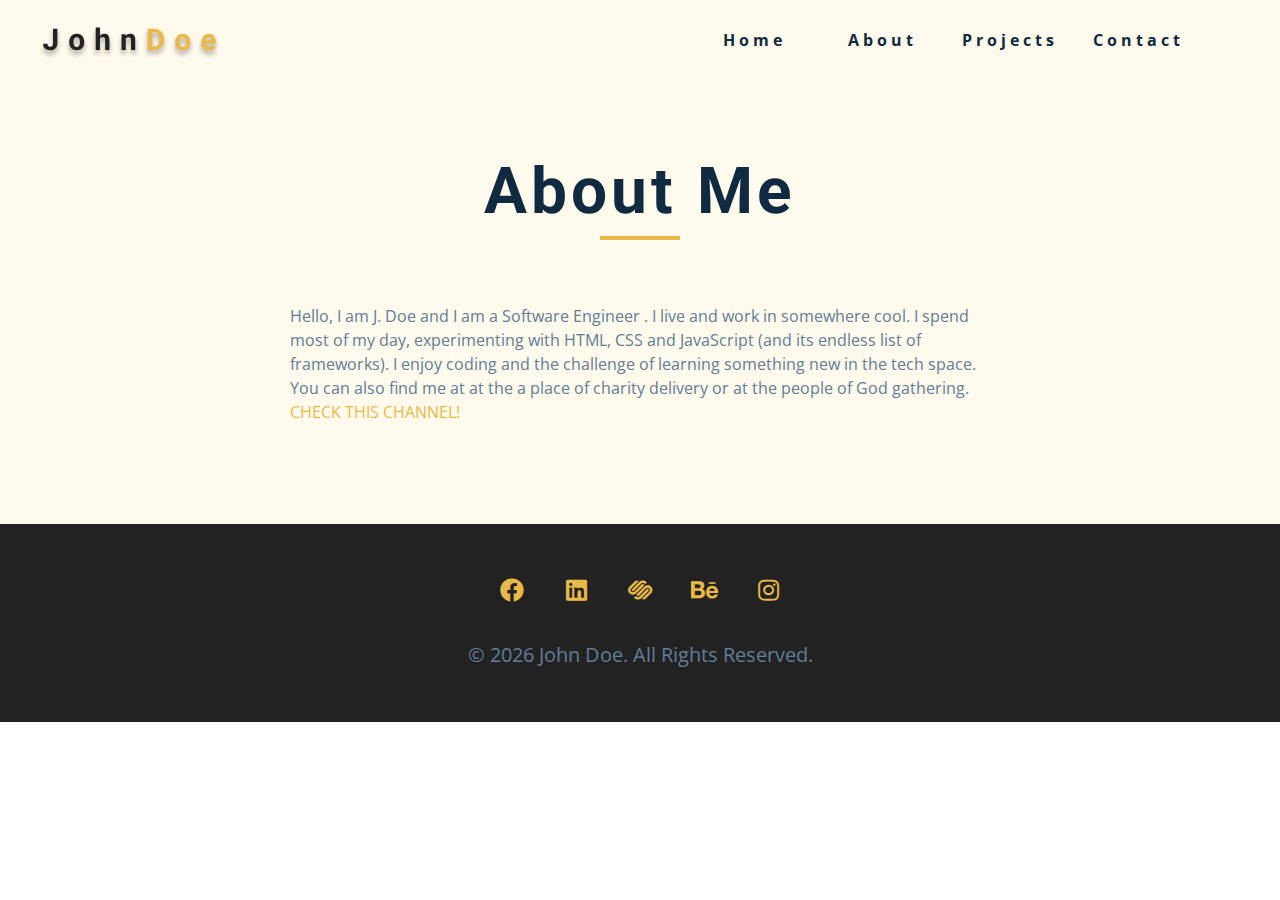
<file: about.html>
<!DOCTYPE html>
<html lang="en">
  <head>
    <meta charset="UTF-8" />
    <meta name="viewport" content="width=device-width, initial-scale=1.0" />
    <title>Portfolio || About</title>
    <link rel="stylesheet" href="./fontawesome-free-5.12.1-web/css/all.min.css" />
    <!-- css -->
    <link rel="stylesheet" href="./css/styles.css" />
  </head>

  <body>
    <!-- navbar -->
    <nav class="nav" id="nav">
      <div class="nav-center">
        <!-- nav header -->
        <div class="nav-header">
          <img src="./images/logo.svg" class="nav-logo" alt="" />
          <button class="nav-btn" id="nav-btn">
            <i class="fas fa-bars"></i>
          </button>
        </div>
        <!-- nav links -->
        <ul class="nav-links">
          <li><a href="index.html">home</a></li>
          <li><a href="about.html">about</a></li>
          <li><a href="projects.html">projects</a></li>
          <li><a href="contact.html">contact</a></li>
        </ul>
      </div>
    </nav>
    <!-- end of navbar -->
    <!-- sidebar -->
    <aside class="sidebar" id="sidebar">
      <div>
        <button id="close-btn" class="close-btn">
          <i class="fas fa-times"></i>
        </button>
        <ul class="sidebar-links">
          <li><a href="index.html">home</a></li>
          <li><a href="about.html">about</a></li>
          <li><a href="projects.html">projects</a></li>
          <li><a href="contact.html">contact</a></li>
        </ul>
        <ul class="social-icons">
          <!-- single item -->
          <li>
            <a href="https://www.twitter.com" class="social-icon">
              <i class="fab fa-facebook"></i>
            </a>
          </li>
          <!-- end of single item -->
          <!-- single item -->
          <li>
            <a href="https://www.twitter.com" class="social-icon">
              <i class="fab fa-linkedin"></i>
            </a>
          </li>
          <!-- end of single item -->
          <!-- single item -->
          <li>
            <a href="https://www.twitter.com" class="social-icon">
              <i class="fab fa-squarespace"></i>
            </a>
          </li>
          <!-- end of single item -->
          <!-- single item -->
          <li>
            <a href="https://www.twitter.com" class="social-icon">
              <i class="fab fa-behance"></i>
            </a>
          </li>
          <!-- end of single item -->
          <!-- single item -->
          <li>
            <a href="https://www.twitter.com" class="social-icon">
              <i class="fab fa-instagram"></i>
            </a>
          </li>
          <!-- end of single item -->
        </ul>
      </div>
    </aside>
    <!-- end of sidebar -->

    <!-- ############## -->
    <!-- ############## -->
    <!-- ############## -->
    <!-- ############## -->

    <section class="section single-page">
      <!-- section title -->
      <div class="section-title">
        <h1>About me</h1>
        <div class="underline"></div>
      </div>
      <!-- end of section title -->
      <div class="section-center page-info">
        <!-- about page -->
        <p>
          Hello, I am J. Doe and I am a Software Engineer . I live and work in somewhere cool. I spend most of my day, experimenting with HTML, CSS and
          JavaScript (and its endless list of frameworks). I enjoy coding and the challenge of learning something new in the tech space. You can also find me at
          at the a place of charity delivery or at the people of God gathering.
          <a href="https://www.zenithbank.com/"> check this channel!</a>
        </p>
      </div>
    </section>
    <!-- ############## -->
    <!-- ############## -->
    <!-- ############## -->
    <!-- ############## -->

    <!-- footer -->
    <footer class="footer">
      <ul class="social-icons">
        <!-- single item -->
        <li>
          <a href="https://www.twitter.com" class="social-icon">
            <i class="fab fa-facebook"></i>
          </a>
        </li>
        <!-- end of single item -->
        <!-- single item -->
        <li>
          <a href="https://www.twitter.com" class="social-icon">
            <i class="fab fa-linkedin"></i>
          </a>
        </li>
        <!-- end of single item -->
        <!-- single item -->
        <li>
          <a href="https://www.twitter.com" class="social-icon">
            <i class="fab fa-squarespace"></i>
          </a>
        </li>
        <!-- end of single item -->
        <!-- single item -->
        <li>
          <a href="https://www.twitter.com" class="social-icon">
            <i class="fab fa-behance"></i>
          </a>
        </li>
        <!-- end of single item -->
        <!-- single item -->
        <li>
          <a href="https://www.twitter.com" class="social-icon">
            <i class="fab fa-instagram"></i>
          </a>
        </li>
        <!-- end of single item -->
      </ul>

      <p>&copy; <span id="date"></span> John Doe. All rights reserved.</p>
    </footer>
    <script src="./js/app.js"></script>
  </body>
</html>
</file>
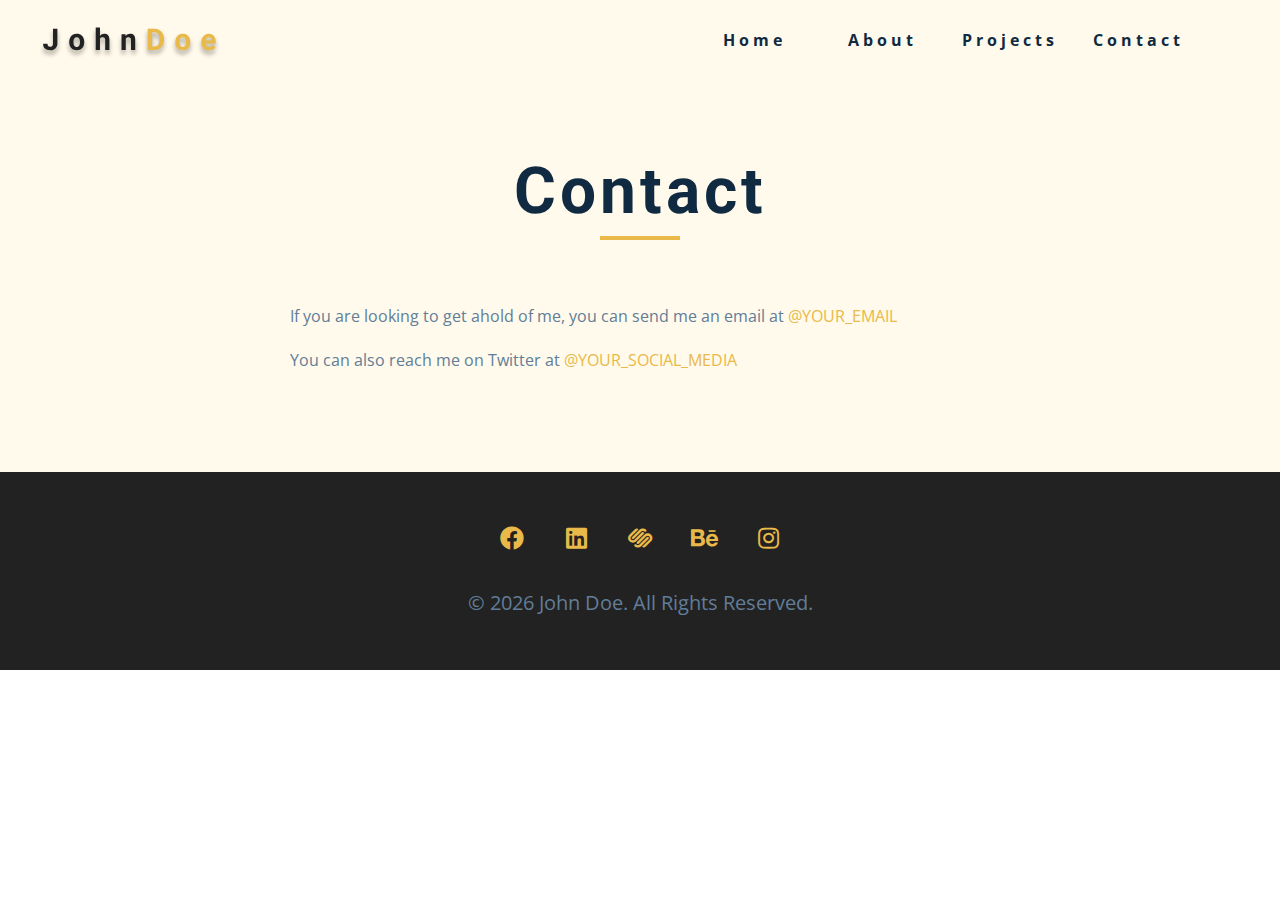
<file: contact.html>
<!DOCTYPE html>
<html lang="en">
  <head>
    <meta charset="UTF-8" />
    <meta name="viewport" content="width=device-width, initial-scale=1.0" />
    <title>Portfolio || Contact</title>
    <link rel="stylesheet" href="./fontawesome-free-5.12.1-web/css/all.min.css" />
    <!-- css -->
    <link rel="stylesheet" href="./css/styles.css" />
  </head>

  <body>
    <!-- navbar -->
    <nav class="nav" id="nav">
      <div class="nav-center">
        <!-- nav header -->
        <div class="nav-header">
          <img src="./images/logo.svg" class="nav-logo" alt="" />
          <button class="nav-btn" id="nav-btn">
            <i class="fas fa-bars"></i>
          </button>
        </div>
        <!-- nav links -->
        <ul class="nav-links">
          <li><a href="index.html">home</a></li>
          <li><a href="about.html">about</a></li>
          <li><a href="projects.html">projects</a></li>
          <li><a href="contact.html">contact</a></li>
        </ul>
      </div>
    </nav>
    <!-- end of navbar -->
    <!-- sidebar -->
    <aside class="sidebar" id="sidebar">
      <div>
        <button id="close-btn" class="close-btn">
          <i class="fas fa-times"></i>
        </button>
        <ul class="sidebar-links">
          <li><a href="index.html">home</a></li>
          <li><a href="about.html">about</a></li>
          <li><a href="projects.html">projects</a></li>
          <li><a href="contact.html">contact</a></li>
        </ul>
        <ul class="social-icons">
          <!-- single item -->
          <li>
            <a href="https://www.twitter.com" class="social-icon">
              <i class="fab fa-facebook"></i>
            </a>
          </li>
          <!-- end of single item -->
          <!-- single item -->
          <li>
            <a href="https://www.twitter.com" class="social-icon">
              <i class="fab fa-linkedin"></i>
            </a>
          </li>
          <!-- end of single item -->
          <!-- single item -->
          <li>
            <a href="https://www.twitter.com" class="social-icon">
              <i class="fab fa-squarespace"></i>
            </a>
          </li>
          <!-- end of single item -->
          <!-- single item -->
          <li>
            <a href="https://www.twitter.com" class="social-icon">
              <i class="fab fa-behance"></i>
            </a>
          </li>
          <!-- end of single item -->
          <!-- single item -->
          <li>
            <a href="https://www.twitter.com" class="social-icon">
              <i class="fab fa-instagram"></i>
            </a>
          </li>
          <!-- end of single item -->
        </ul>
      </div>
    </aside>
    <!-- end of sidebar -->

    <!-- ############## -->
    <!-- ############## -->
    <!-- ############## -->
    <!-- ############## -->

    <section class="section single-page">
      <!-- section title -->
      <div class="section-title">
        <h1>Contact</h1>
        <div class="underline"></div>
      </div>
      <!-- end of section title -->
      <div class="section-center page-info">
        <!-- contact page-->
        <p>
          If you are looking to get ahold of me, you can send me an email at
          <a href="mailto:email@email.com">@your_email</a>
        </p>
        <p>
          You can also reach me on Twitter at
          <a href="https://www.twitter.com">@your_social_media </a>
        </p>
      </div>
    </section>
    <!-- ############## -->
    <!-- ############## -->
    <!-- ############## -->
    <!-- ############## -->

    <!-- footer -->
    <footer class="footer">
      <ul class="social-icons">
        <!-- single item -->
        <li>
          <a href="https://www.twitter.com" class="social-icon">
            <i class="fab fa-facebook"></i>
          </a>
        </li>
        <!-- end of single item -->
        <!-- single item -->
        <li>
          <a href="https://www.twitter.com" class="social-icon">
            <i class="fab fa-linkedin"></i>
          </a>
        </li>
        <!-- end of single item -->
        <!-- single item -->
        <li>
          <a href="https://www.twitter.com" class="social-icon">
            <i class="fab fa-squarespace"></i>
          </a>
        </li>
        <!-- end of single item -->
        <!-- single item -->
        <li>
          <a href="https://www.twitter.com" class="social-icon">
            <i class="fab fa-behance"></i>
          </a>
        </li>
        <!-- end of single item -->
        <!-- single item -->
        <li>
          <a href="https://www.twitter.com" class="social-icon">
            <i class="fab fa-instagram"></i>
          </a>
        </li>
        <!-- end of single item -->
      </ul>

      <p>&copy; <span id="date"></span> John Doe. All rights reserved.</p>
    </footer>
    <script src="./js/app.js"></script>
  </body>
</html>
</file>
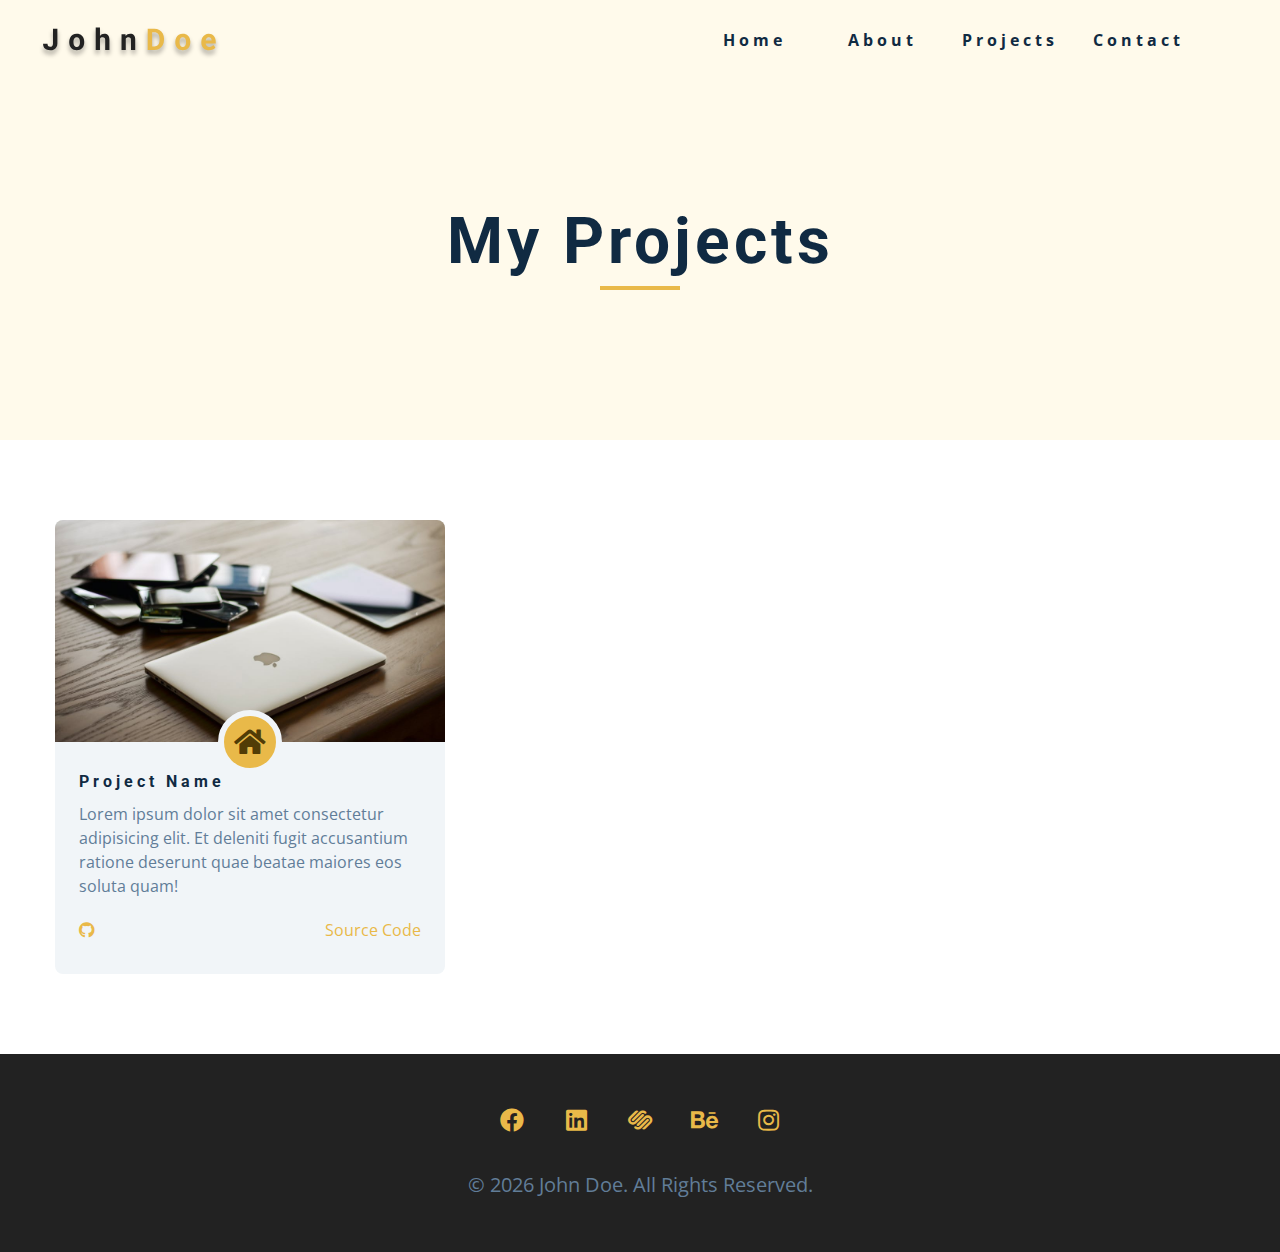
<file: projects.html>
<!DOCTYPE html>
<html lang="en">
  <head>
    <meta charset="UTF-8" />
    <meta name="viewport" content="width=device-width, initial-scale=1.0" />
    <title>Portfolio || Projects</title>
    <link rel="stylesheet" href="./fontawesome-free-5.12.1-web/css/all.min.css" />
    <!-- css -->
    <link rel="stylesheet" href="./css/styles.css" />
  </head>

  <body>
    <!-- navbar -->
    <nav class="nav" id="nav">
      <div class="nav-center">
        <!-- nav header -->
        <div class="nav-header">
          <img src="./images/logo.svg" class="nav-logo" alt="" />
          <button class="nav-btn" id="nav-btn">
            <i class="fas fa-bars"></i>
          </button>
        </div>
        <!-- nav links -->
        <ul class="nav-links">
          <li><a href="index.html">home</a></li>
          <li><a href="about.html">about</a></li>
          <li><a href="projects.html">projects</a></li>
          <li><a href="contact.html">contact</a></li>
        </ul>
      </div>
    </nav>
    <!-- end of navbar -->
    <!-- sidebar -->
    <aside class="sidebar" id="sidebar">
      <div>
        <button id="close-btn" class="close-btn">
          <i class="fas fa-times"></i>
        </button>
        <ul class="sidebar-links">
          <li><a href="index.html">home</a></li>
          <li><a href="about.html">about</a></li>
          <li><a href="projects.html">projects</a></li>
          <li><a href="contact.html">contact</a></li>
        </ul>
        <ul class="social-icons">
          <!-- single item -->
          <li>
            <a href="https://www.twitter.com" class="social-icon">
              <i class="fab fa-facebook"></i>
            </a>
          </li>
          <!-- end of single item -->
          <!-- single item -->
          <li>
            <a href="https://www.twitter.com" class="social-icon">
              <i class="fab fa-linkedin"></i>
            </a>
          </li>
          <!-- end of single item -->
          <!-- single item -->
          <li>
            <a href="https://www.twitter.com" class="social-icon">
              <i class="fab fa-squarespace"></i>
            </a>
          </li>
          <!-- end of single item -->
          <!-- single item -->
          <li>
            <a href="https://www.twitter.com" class="social-icon">
              <i class="fab fa-behance"></i>
            </a>
          </li>
          <!-- end of single item -->
          <!-- single item -->
          <li>
            <a href="https://www.twitter.com" class="social-icon">
              <i class="fab fa-instagram"></i>
            </a>
          </li>
          <!-- end of single item -->
        </ul>
      </div>
    </aside>
    <!-- end of sidebar -->

    <!-- ############## -->
    <!-- ############## -->
    <!-- ############## -->
    <!-- ############## -->

    <header class="projects-hero">
      <!-- section title -->
      <div class="section-title">
        <h1>my projects</h1>
        <div class="underline"></div>
      </div>
      <!-- end of section title -->
    </header>
    <section class="section">
      <div class="section-center projects-page-center">
        <!-- single project -->
        <article class="single-project">
          <div class="project-container">
            <img src="./images/project-1.jpeg" alt="single projects" />
            <a href="https://www.zenithbank.com" class="project-icon">
              <i class="fas fa-home"></i>
            </a>
          </div>
          <div class="project-details">
            <h4>project name</h4>
            <p>Lorem ipsum dolor sit amet consectetur adipisicing elit. Et deleniti fugit accusantium ratione deserunt quae beatae maiores eos soluta quam!</p>
            <div class="project-footer">
              <span>
                <i class="fab fa-github"></i>
              </span>
              <a href="https://www.github.com">source code</a>
            </div>
          </div>
        </article>
        <!--end of single project -->
      </div>
    </section>
    <!-- ############## -->
    <!-- ############## -->
    <!-- ############## -->
    <!-- ############## -->

    <!-- footer -->
    <footer class="footer">
      <ul class="social-icons">
        <!-- single item -->
        <li>
          <a href="https://www.twitter.com" class="social-icon">
            <i class="fab fa-facebook"></i>
          </a>
        </li>
        <!-- end of single item -->
        <!-- single item -->
        <li>
          <a href="https://www.twitter.com" class="social-icon">
            <i class="fab fa-linkedin"></i>
          </a>
        </li>
        <!-- end of single item -->
        <!-- single item -->
        <li>
          <a href="https://www.twitter.com" class="social-icon">
            <i class="fab fa-squarespace"></i>
          </a>
        </li>
        <!-- end of single item -->
        <!-- single item -->
        <li>
          <a href="https://www.twitter.com" class="social-icon">
            <i class="fab fa-behance"></i>
          </a>
        </li>
        <!-- end of single item -->
        <!-- single item -->
        <li>
          <a href="https://www.twitter.com" class="social-icon">
            <i class="fab fa-instagram"></i>
          </a>
        </li>
        <!-- end of single item -->
      </ul>

      <p>&copy; <span id="date"></span> John Doe. All rights reserved.</p>
    </footer>
    <script src="./js/app.js"></script>
  </body>
</html>
</file>
<file: css/styles.css>
/*
=============== 
Fonts
===============
*/
@import url("https://fonts.googleapis.com/css?family=Open+Sans|Roboto:400,700&display=swap");

/*
=============== 
Variables
===============
*/

:root {
  /* dark shades of primary color*/
  --clr-primary-1: hsl(43, 86%, 17%);
  --clr-primary-2: hsl(43, 77%, 27%);
  --clr-primary-3: hsl(43, 72%, 37%);
  --clr-primary-4: hsl(42, 63%, 48%);
  /* primary/main color */
  --clr-primary-5: hsl(42, 78%, 60%);
  /* lighter shades of primary color */
  --clr-primary-6: hsl(43, 89%, 70%);
  --clr-primary-7: hsl(43, 90%, 76%);
  --clr-primary-8: hsl(45, 86%, 81%);
  --clr-primary-9: hsl(45, 90%, 88%);
  --clr-primary-10: hsl(45, 100%, 96%);
  /* darkest grey - used for headings */
  --clr-grey-1: hsl(209, 61%, 16%);
  --clr-grey-2: hsl(211, 39%, 23%);
  --clr-grey-3: hsl(209, 34%, 30%);
  --clr-grey-4: hsl(209, 28%, 39%);
  /* grey used for paragraphs */
  --clr-grey-5: hsl(210, 22%, 49%);
  --clr-grey-6: hsl(209, 23%, 60%);
  --clr-grey-7: hsl(211, 27%, 70%);
  --clr-grey-8: hsl(210, 31%, 80%);
  --clr-grey-9: hsl(212, 33%, 89%);
  --clr-grey-10: hsl(210, 36%, 96%);
  --clr-white: #fff;
  --ff-primary: "Roboto", sans-serif;
  --ff-secondary: "Open Sans", sans-serif;
  --transition: all 0.3s linear;
  --spacing: 0.25rem;
  --radius: 0.5rem;
  --light-shadow: 0 5px 15px rgba(0, 0, 0, 0.1);
  --dark-shadow: 0 5px 15px rgba(0, 0, 0, 0.2);
  --max-width: 1170px;
}
/*
=============== 
Global Styles
===============
*/

*,
::after,
::before {
  margin: 0;
  padding: 0;
  box-sizing: border-box;
}
body {
  font-family: var(--ff-secondary);
  background: var(--clr-white);
  color: var(--clr-grey-1);
  line-height: 1.5;
  font-size: 0.875rem;
}
ul {
  list-style-type: none;
}
a {
  text-decoration: none;
}
img:not(.nav-logo) {
  width: 100%;
  display: block;
}

h1,
h2,
h3,
h4 {
  letter-spacing: var(--spacing);
  text-transform: capitalize;
  line-height: 1.25;
  margin-bottom: 0.75rem;
  font-family: var(--ff-primary);
}
h1 {
  font-size: 3rem;
}
h2 {
  font-size: 2rem;
}
h3 {
  font-size: 1.25rem;
}
h4 {
  font-size: 0.875rem;
}
p {
  margin-bottom: 1.25rem;
  color: var(--clr-grey-5);
}
@media screen and (min-width: 800px) {
  h1 {
    font-size: 4rem;
  }
  h2 {
    font-size: 2.5rem;
  }
  h3 {
    font-size: 1.75rem;
  }
  h4 {
    font-size: 1rem;
  }
  body {
    font-size: 1rem;
  }
  h1,
  h2,
  h3,
  h4 {
    line-height: 1;
  }
}
/*  global classes */

.btn {
  text-transform: uppercase;
  background: var(--clr-primary-5);
  color: var(--clr-primary-1);
  padding: 0.375rem 0.75rem;
  letter-spacing: var(--spacing);
  display: inline-block;
  font-weight: 700;
  -webkit-transition: var(--transition);
  transition: var(--transition);
  font-size: 0.875rem;
  border: 2px solid transparent;
  cursor: pointer;
  box-shadow: 0 1px 3px rgba(0, 0, 0, 0.2);
  border-radius: var(--radius);
}
.btn:hover {
  color: var(--clr-primary-1);
  background: var(--clr-primary-7);
}
/* section */
.section {
  padding: 5rem 0;
}

.section-center {
  width: 90vw;
  margin: 0 auto;
  max-width: 1170px;
}
@media screen and (min-width: 992px) {
  .section-center {
    width: 95vw;
  }
}
/* added during recording */
.underline {
  width: 5rem;
  height: 0.25rem;
  margin-bottom: 1.25rem;
  background: var(--clr-primary-5);
  margin-left: auto;
  margin-right: auto;
}
.section-title {
  margin-bottom: 4rem;
  text-align: center;
}
.bg-grey {
  background: var(--clr-grey-10);
}
/*
=============== 
Navbar
===============
*/
.nav-links {
  display: none;
}
.nav {
  height: 5rem;
  padding: 1rem;
  display: grid;
  align-items: center;
  transition: var(--transition);
}

.nav-center {
  width: 100%;
  max-width: 1170px;
  align-items: center;
}
.nav-header {
  display: grid;
  grid-template-columns: auto 1fr;
  align-items: center;
}
.nav-btn {
  background: transparent;
  border-color: transparent;
  color: var(--clr-primary-5);
  font-size: 2rem;
  cursor: pointer;
  justify-self: end;
}
@media screen and (min-width: 768px) {
  .nav {
    background: var(--clr-primary-10);
  }
  .nav-btn {
    display: none;
  }
  .nav-links {
    display: grid;
    grid-template-columns: repeat(4, 1fr);
    justify-items: center;
    column-gap: 2rem;
    justify-self: end;
  }
  .nav-links a {
    color: var(--clr-grey-1);
    text-transform: capitalize;
    font-weight: bold;
    letter-spacing: var(--spacing);
    transition: var(--transition);
  }
  .nav-links a:hover {
    color: var(--clr-primary-5);
  }
  .nav-center {
    display: grid;
    grid-template-columns: auto 1fr;
  }
}
/* fixed navbar */
.navbar-fixed {
  position: fixed;
  top: 0;
  left: 0;
  width: 100%;
  background: var(--clr-white);
  z-index: 2;
  box-shadow: var(--light-shadow);
}
/*
=============== 
Sidebar
===============
*/
.sidebar {
  position: fixed;
  top: 0;
  left: 0;
  width: 100vw;
  height: 100%;
  background: var(--clr-grey-10);
  z-index: 4;
  display: grid;
  /* align-items: center;
  justify-content: center; */
  place-items: center;
  transform: translateX(-100%);
}
.show-sidebar {
  transform: translateX(0);
}
.sidebar-links {
  text-align: center;
}
.sidebar-links a {
  font-size: 2rem;
  text-transform: capitalize;
  transition: var(--transition);
  color: var(--clr-grey-5);
  letter-spacing: var(--spacing);
  display: inline-block;
  margin-bottom: 1.5rem;
}
.sidebar-links a:hover {
  color: var(--clr-primary-5);
}
.social-icons {
  display: grid;
  margin-top: 3rem;
  width: 20rem;
  grid-template-columns: repeat(5, 1fr);
  justify-items: center;
}
.social-icon {
  font-size: 1.5rem;
  color: var(--clr-grey-1);
  transition: var(--transition);
}
.social-icon:hover {
  color: var(--clr-primary-5);
}
.close-btn {
  position: absolute;
  top: 1rem;
  right: 1rem;
  font-size: 3rem;
  background: transparent;
  border: transparent;
  transition: var(--transition);
  color: #bb2525;
  cursor: pointer;
}
.close-btn:hover {
  color: #e66b6b;
}
/*
=============== 
Hero
===============
*/
/* underline added to globals */
.hero .underline {
  margin-bottom: 0.5rem;
  margin-left: 0;
}
.hero-img {
  display: none;
}
.hero {
  background: var(--clr-primary-10);
}
.hero-center {
  min-height: calc(100vh - 5rem);
  display: grid;
  place-items: center;
}
.hero-info h4 {
  color: var(--clr-grey-5);
}
.hero-icons {
  justify-items: start;
}
.hero-btn {
  margin-top: 1.25rem;
}
@media screen and (min-width: 992px) {
  .hero-img {
    display: block;
    position: relative;
  }
  .hero-center {
    grid-template-columns: 1fr 1fr;
  }
  .hero-photo {
    max-width: 25rem;
    max-height: 30rem;
    object-fit: cover;
    border-radius: var(--radius);
    position: relative;
  }
  .hero-img::before,
  .about-img::before {
    content: "";
    position: absolute;
    width: 100%;
    height: 100%;
    border: 0.25rem solid var(--clr-primary-5);
    top: 2rem;
    right: -2rem;
    border-radius: var(--radius);
  }
}
/*
=============== 
About
===============
*/
/* section title added to globals */
.about-title {
  text-align: left;
  margin-bottom: 2rem;
}
.about-title .underline {
  margin-left: 0;
}
.about-center {
  display: grid;
  gap: 3rem 2rem;
}
.about-img {
  justify-self: center;
}
@media screen and (min-width: 992px) {
  .about-center {
    grid-template-columns: 1fr 1fr;
  }
  .about-img {
    position: relative;
  }
  .about-img::before {
    left: -2rem;
  }
  .about-info {
    align-self: center;
  }
}

/*
=============== 
Services
===============
*/
/* bg-grey in globals */
.service {
  padding: 3rem 1.5rem;
  background: var(--clr-white);
  margin-bottom: 2rem;
  border-radius: var(--radius);
  text-align: center;
  transition: var(--transition);
}
.service-icon {
  font-size: 2rem;
  margin-bottom: 1.5rem;
}
.service .underline {
  width: 3rem;
  height: 0.12rem;
  transition: var(--transition);
}
.service p {
  transition: var(--transition);
}
.service:hover {
  background: var(--clr-primary-5);
  color: var(--clr-white);
}
.service:hover p {
  color: var(--clr-white);
}
.service:hover .underline {
  background: var(--clr-white);
}
@media screen and (min-width: 676px) {
  .services-center {
    display: grid;
    grid-template-columns: 1fr 1fr;
    column-gap: 2rem;
  }
}
@media screen and (min-width: 992px) {
  .services-center {
    grid-template-columns: 1fr 1fr 1fr;
  }
}
/* small screen layout setup */

/*
=============== 
Projects
===============
*/
.projects-text {
  width: 85vw;
  max-width: 30rem;
  margin: 0 auto;
}
.project {
  position: relative;
  background: var(--clr-primary-5);
  border-radius: var(--radius);
  margin-bottom: 2rem;
}
.project-info {
  text-align: center;
  color: var(--clr-white);
  position: absolute;
  top: 50%;
  left: 50%;
  transform: translate(-50%, -50%);
  transition: var(--transition);
  opacity: 0;
}
.project-info p {
  text-transform: capitalize;
  color: var(--clr-white);
}
.project:hover .project-info {
  opacity: 1;
}
.project-img {
  transition: var(--transition);
  border-radius: var(--radius);
  height: 15rem;
  object-fit: cover;
}
.project:hover .project-img {
  opacity: 0.1;
}
.project::after {
  content: "";
  position: absolute;
  top: 0;
  left: 0;
  width: 100%;
  height: 100%;
  border: 0.25rem solid var(--clr-white);
  border-radius: var(--radius);
  transition: var(--transition);
  opacity: 0;
}
.project:hover::after {
  opacity: 1;
  transform: scale(0.8);
}
@media screen and (min-width: 676px) {
  .projects-center {
    display: grid;
    grid-template-columns: 1fr 1fr;
    column-gap: 2rem;
  }
}
@media screen and (min-width: 992px) {
  .projects-center {
    grid-template-columns: repeat(3, 1fr);
  }
}
@media screen and (min-width: 1170px) {
  .projects-center {
    grid-template-rows: 200px 200px;
    gap: 1rem;
    grid-template-areas:
      "a b b"
      "a c d";
  }
  .project-img {
    height: 100%;
  }
  .project {
    height: 100%;
  }
  .project-1 {
    grid-area: a;
  }
  .project-2 {
    grid-area: b;
  }
  .project-3 {
    grid-area: c;
  }
  .project-4 {
    grid-area: d;
  }
}
/*
=============== 
Connect
===============
*/

.connect {
  min-height: 40vh;
  position: relative;
  padding: 10rem 0 5rem 0;
  margin: 5rem 0;
}
.video-container {
  position: absolute;
  top: 0;
  left: 0;
  width: 100%;
  height: 100%;
  object-fit: cover;
  z-index: -2;
}
.connect::after {
  content: "";
  position: absolute;
  top: 0;
  left: 0;
  width: 100%;
  height: 100%;
  background: var(--clr-white);
  opacity: 0.7;
  z-index: -1;
}
.connect {
  display: grid;
  place-items: center;
}
.video-banner .section-title {
  margin-bottom: 2rem;
}
.video-text {
  max-width: 30rem;
}
.video-banner {
  background: var(--clr-primary-10);
  padding: 3rem 5rem 12rem 5rem;
  text-align: center;

  clip-path: polygon(0% 0%, 100% 0%, 100% 75%, 75% 75%, 75% 100%, 50% 75%, 0% 75%);
}
.connect {
  clip-path: polygon(51% 0, 100% 12%, 100% 87%, 51% 100%, 0 86%, 0 12%);
}

/*
=============== 
Skills
===============
*/
@media screen and (min-width: 768px) {
  .skills-center {
    display: grid;
    grid-template-columns: 1fr 1fr;
    column-gap: 2rem;
  }
}
.skills {
  background: var(--clr-primary-9);
}
.skills h3 {
  margin: 1.5rem 0;
  color: var(--clr-primary-1);
}
.skill {
  margin-bottom: 1.25rem;
}
.skill p {
  margin-bottom: 0.5rem;
  text-transform: capitalize;
  color: var(--clr-primary-1);
}
.skill-container {
  background: var(--clr-white);
  height: 1rem;
  width: 100%;
  border-radius: var(--radius);
  position: relative;
}
.skill-value {
  position: absolute;
  top: 0;
  left: 0;
  background: var(--clr-primary-5);
  height: 100%;
  width: 50%;
  border-radius: var(--radius);
}
.value-70 {
  width: 70%;
}
.value-85 {
  width: 85%;
}
.skill-text {
  position: absolute;
  top: -2rem;
  left: 50%;
  transform: translateX(-50%);
}
.skill-text-70 {
  left: 70%;
}
.skill-text-85 {
  left: 85%;
}
/*
=============== 
Timeline
===============
*/
.timeline-center {
  width: 80vw;
  max-width: 40rem;
}
.timeline-item {
  border-top: 2px dashed var(--clr-primary-5);
  margin: 0;
  padding: 4rem 2rem;
  position: relative;
}
.timeline p {
  margin-bottom: 0;
}
.timeline-item:nth-child(even) {
  border-left: 2px dashed var(--clr-primary-5);
  border-top-left-radius: 2rem;
  border-bottom-left-radius: 2rem;
  margin-right: 2rem;
  padding-right: 0;
}
.timeline-item:nth-child(odd) {
  border-right: 2px dashed var(--clr-primary-5);
  border-top-right-radius: 2rem;
  border-bottom-right-radius: 2rem;
  margin-left: 2rem;
  padding-left: 0;
}
.timeline-item:first-child {
  border-top: 0;
  border-top-right-radius: 0;
}
.timeline-item:last-child {
  border-bottom: 0;
  border-bottom-left-radius: 0;
}
.number {
  position: absolute;
  top: 50%;
  transform: translate(-50%, -50%);
  margin-bottom: 0;
  background: var(--clr-primary-5);
  width: 2rem;
  height: 2rem;
  border-radius: 50%;
  display: grid;
  place-items: center;
  color: var(--clr-primary-1);
  font-weight: bold;
}
.timeline-item:nth-child(even) .number {
  left: 0;
}
.timeline-item:nth-child(odd) .number {
  right: 0;
  transform: translate(50%, -50%);
}
/*
=============== 
Blog
===============
*/
.blog {
  background: var(--clr-grey-10);
}
.card {
  height: 27rem;
  position: relative;
  perspective: 1500px;
}
.card-side {
  transition: all 2s linear;
  backface-visibility: hidden;
  position: absolute;
  top: 0;
  left: 0;
  width: 100%;
  height: 100%;
  border-radius: var(--radius);
  -webkit-transform: translate3d(0, 0, 0);
  visibility: visible;
}
.card-front {
  background: var(--clr-white);
}
.card-back {
  background: green;
  transform: rotateY(180deg);
  display: grid;
  place-items: center;
}
.card:hover .card-front {
  transform: rotateY(-180deg);
}
.card:hover .card-back {
  transform: rotateY(0);
}
/* rest of the style */
.card-info {
  padding: 1rem 1.5rem;
}
.card-front img {
  height: 13rem;
  object-fit: cover;
  border-top-right-radius: var(--radius);
  border-top-left-radius: var(--radius);
}
.card-footer {
  display: grid;
  grid-template-columns: auto 1fr;
  align-items: center;
}
.card-footer img {
  width: 2rem;
  height: 2rem;
  object-fit: cover;
  border-radius: 50%;
}
.card-footer p {
  margin-bottom: 0;
  text-transform: uppercase;
  justify-self: end;
  color: var(--clr-primary-5);
  font-size: 0.85rem;
}
.blog-center {
  display: grid;
  grid-template-columns: repeat(auto-fill, minmax(330px, 1fr));
  gap: 3rem 1rem;
}
/*
=============== 
Footer
===============
*/
.footer {
  padding-bottom: 2rem;
  background: #222;
  display: grid;
  place-items: center;
}
.footer .social-icons {
  margin-bottom: 2rem;
}
.footer .social-icon {
  color: var(--clr-primary-5);
}
.footer .social-icon:hover {
  color: var(--clr-primary-10);
}
.footer p {
  font-size: 1.25rem;
  text-transform: capitalize;
}
/*
=============== 
Single Page
===============
*/
.single-page {
  background: var(--clr-primary-10);
  min-height: cal(100vh - 5rem - 198px);
}
.page-info {
  max-width: 700px;
}
.page-info a {
  text-transform: uppercase;
  color: var(--clr-primary-5);
  transition: var(--transition);
}
.page-info a:hover {
  text-transform: capitalize;
  color: var(--clr-primary-1);
}
/*
=============== 
Products Page
===============
*/
.projects-hero {
  height: 40vh;
  background: var(--clr-primary-10);
  display: grid;
  place-items: center;
}
.projects-hero .section-title {
  margin-bottom: 0;
}
.single-project {
  background: var(--clr-grey-10);
  border-radius: var(--radius);
}
.project-container img {
  border-top-left-radius: var(--radius);
  border-top-right-radius: var(--radius);
}
.project-container {
  position: relative;
}
.project-icon {
  position: absolute;
  font-size: 1.75rem;
  bottom: 0;
  left: 50%;
  transform: translate(-50%, 50%);
  width: 4rem;
  height: 4rem;
  display: grid;
  place-items: center;
  background: var(--clr-primary-5);
  border-radius: 50%;
  color: var(--clr-primary-1);
  border: 0.375rem solid var(--clr-grey-10);
}
.project-details {
  padding: 2rem 1.5rem;
}
.project-footer {
  display: grid;
  grid-template-columns: 1fr 1fr;
  color: var(--clr-primary-5);
}
.project-footer a {
  color: var(--clr-primary-5);
  text-transform: capitalize;
  transition: var(--transition);
  justify-self: end;
}
.project-footer a:hover {
  color: var(--clr-primary-1);
}
.projects-page-center {
  display: grid;
  grid-template-columns: repeat(auto-fill, minmax(330px, 1fr));
  /* gap: 3rem 1rem; */
}
</file>
